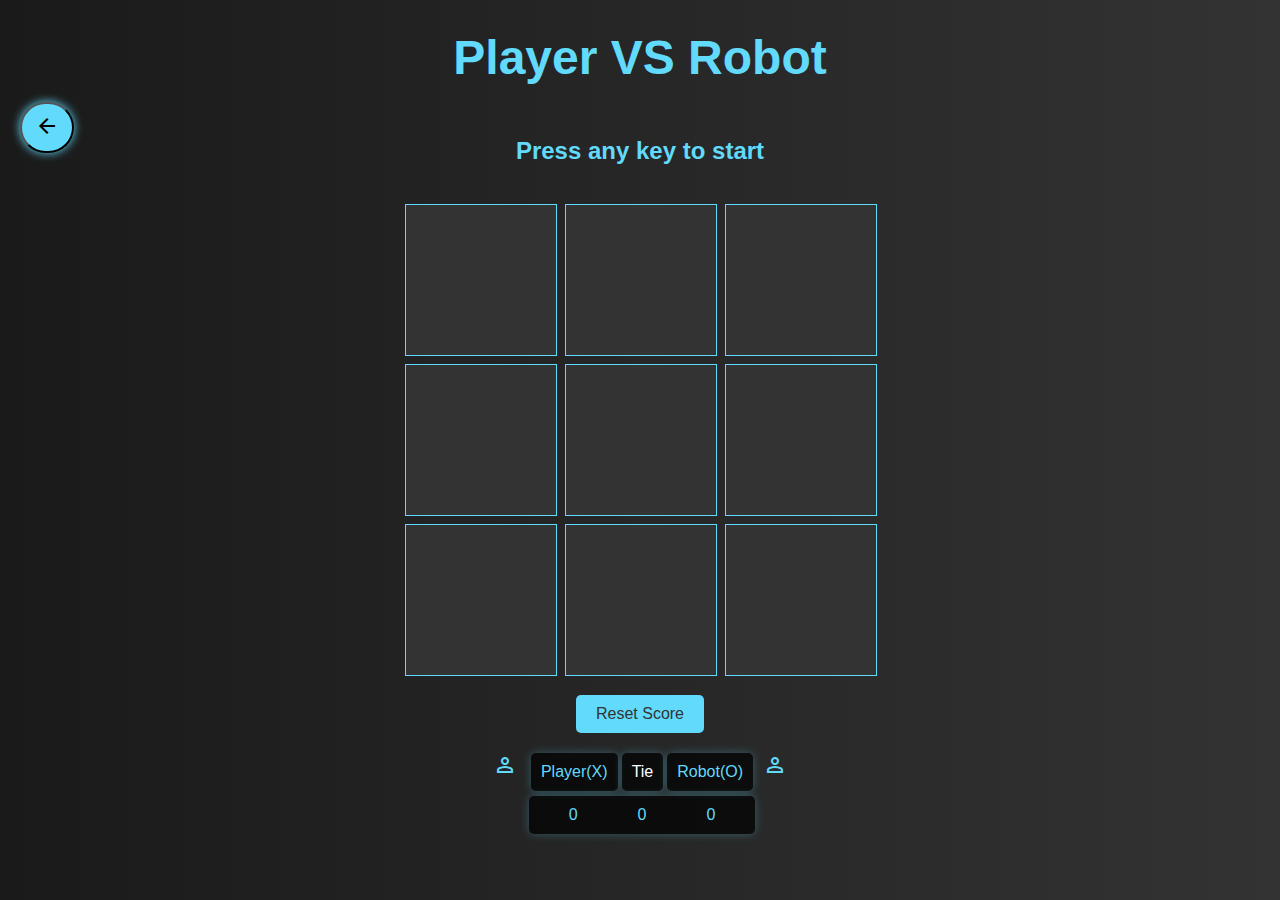
<file: player vs robot/player.html>
<!DOCTYPE html>
<html lang="en">

<head>
    <meta charset="UTF-8">
    <meta name="viewport" content="width=device-width, initial-scale=1.0">
<link rel="stylesheet" href="https://fonts.googleapis.com/css2?family=Material+Symbols+Outlined:opsz,wght,FILL,GRAD@24,400,0,0" />
    <link rel="stylesheet" href="https://fonts.googleapis.com/css2?family=Material+Symbols+Outlined:opsz,wght,FILL,GRAD@20..48,100..700,0..1,-50..200" />
    <link rel="stylesheet" href="tac.css">
    <title>Tic Tac Toe</title>
</head>

<body>
    <h1>Player VS Robot</h1>
    <div class="back-container">
        <button class="back" onclick="goBack()">
            <span class="material-symbols-outlined new">
                arrow_back
                </span>
        </button>
    </div>
    <h2>Press any key to start</h2>
    <div class="alert-container">
        <div class="alert"></div>
    </div>
    <div class="clear"></div>

    <div class="board-container">
        <button class="begain">Start</button>
        <div class="board">
            <div class="cell"></div>
            <div class="cell"></div>
            <div class="cell"></div>
            <div class="cell"></div>
            <div class="cell"></div>
            <div class="cell"></div>
            <div class="cell"></div>
            <div class="cell"></div>
            <div class="cell"></div>
        </div>
        <button class="reset">Reset Score</button>
        <div class="player">
            <span class="material-symbols-outlined">
                person
            </span>
            <div class="p1">Player(X)</div>
            <div class="tie">Tie</div>
            <div class="p2">Robot(O)</div>
            <span class="material-symbols-outlined">
                person
            </span>
        </div>
        <div class="score">
            <div class="s1">0</div>
            <div class="s2">0</div>
            <div class="s3">0</div>
        </div>
    </div>
    <script src="tac.js"></script>
    <script>
        function goBack() {
            window.location.href = '../index.html';
        }
    </script>
</body>

</html>
</file>
<file: player vs robot/tac.css>
body {
    font-family: 'Arial', sans-serif;
    text-align: center;
    background: linear-gradient(to right, #1a1a1a, #333);
    color: #fff;
    margin: 0;
}

h1 {
    color: #61dafb;
    font-size: 3rem;
    margin-top: 30px;
}

h2 {
    color: #61dafb;
    font-size: 1.5rem;
}

.alert-container {
    width: 100%;
    display: flex;
    justify-content: center;
    margin-top: 20px;
}

.alert {
    background-color: rgba(255, 255, 255, 0.1);
    padding: 20px;
    border: 1px solid #61dafb;
    border-radius: 10px;
    font-size: 1.5rem;
    display: none; 
}

.board-container {
    display: flex;
    flex-direction: column;
    align-items: center;
    position: relative;
}

.board {
    display: grid;
    grid-template-columns: repeat(3, 150px);
    grid-template-rows: repeat(3, 150px);
    grid-gap: 10px;
    margin-top: 20px;
    align-items: center;
    justify-content: center;
}

.cell {
    width: 150px;
    height: 150px;
    background-color: #333;
    display: flex;
    align-items: center;
    justify-content: center;
    font-size: 1.5rem;
    cursor: pointer;
    border: 1px solid #61dafb;
    transition: background-color 0.3s ease, box-shadow 0.3s ease;
    position: relative;
    overflow: hidden;
}

.cell:before,
.cell:after {
    content: "";
    position: absolute;
    width: 100%;
    height: 100%;
    background: rgba(255, 255, 255, 0.1);
    opacity: 0;
    transition: opacity 0.3s ease;
}

.cell:before {
    clip-path: polygon(50% 0%, 0% 100%, 100% 100%);
}

.cell:after {
    clip-path: polygon(50% 0%, 0% 0%, 100% 100%);
}

.cell:hover {
    background-color: #444;
    box-shadow: 0 0 10px rgba(97, 218, 251, 0.8);
    animation: pulse 0.5s ease infinite alternate;
}

.cell:hover:before,
.cell:hover:after {
    opacity: 1;
}

@keyframes pulse {
    0% {
        transform: scale(1);
    }

    100% {
        transform: scale(1.1);
    }
}

.s1,
.s2,
.s3 {
    margin: 0 30px;
    transition: color 0.3s ease;
}

.player {
    display: flex;
    justify-content: center;
    margin-top: 20px;
}

.player>div,
.score {
    margin-left: 4px;
    margin-bottom: 5px;
    background-color: rgba(0, 0, 0, 0.7);
    padding: 10px;
    border-radius: 5px;
    box-shadow: 0 0 10px rgba(97, 218, 251, 0.3);
}

.material-symbols-outlined {
    font-family: 'Material Symbols Outlined', sans-serif;
    font-size: 1.5rem;
    color: #61dafb;
    margin: 0 10px;
}

.p1,
.p2 {
    color: #61dafb;
    font-size: 1rem;
}

.score {
    color: #61dafb;
    font-size: 1rem;
    display: flex;
    transition: font-size 0.3s ease;
}

.begain {
    display: none;
}

.reset{
    background-color: #61dafb;
    color: #333;
    padding: 10px 20px;
    font-size: 1rem;
    border: none;
    border-radius: 5px;
    margin-top: 20px;
    cursor: pointer;
    transition: background-color 0.3s ease, color 0.3s ease;
}
.begain{
    background-color: #61dafb;
    color: #333;
    padding: 10px 20px;
    font-size: 1rem;
    border: none;
    border-radius: 5px;
    margin-top: -7px;
    cursor: pointer;
    transition: background-color 0.3s ease, color 0.3s ease;
    box-shadow: 0 0 10px #61dafb;
}
.material-symbols-outlined new{
    box-shadow: 0 0 10px #61dafb;

}
.new {
    color: black;
}
.back {
    top: 102px;
    position: absolute;
    left: 20px;
    color: #333;
    padding: 10px 3px;
    border-radius: 30px;
    cursor: pointer;
    background-color: #61dafb;
    transition: background-color 0.3s, box-shadow 0.3s;
    box-shadow: 0 0 10px #61dafb;
}

.back-container {
    display: flex;
    justify-content: center;
    margin-top: 20px;
}


.begain:hover,
.reset:hover,
.back:hover {
    background-color: #333;
    color: #61dafb;
    box-shadow: 0 0 15px #61dafb;
}

.clear {
    clear: both;
}

@media screen and (max-width: 768px) {
    h2 {
        display: none;
    }

    .board {
        grid-template-columns: repeat(3, 100px);
        grid-template-rows: repeat(3, 100px);
        grid-gap: 2px;
    }

    .cell {
        width: 100px;
        height: 100px;
        font-size: 1rem;
    }

    .player>div,
    .score {
        padding: 5px;
        font-size: 0.8rem;
    }

    .p1,
    .p2 {
        font-size: 0.8rem;
    }

    .score {
        font-size: 0.8rem;
    }

    .begain {
        display: block;
    }
}
</file>
